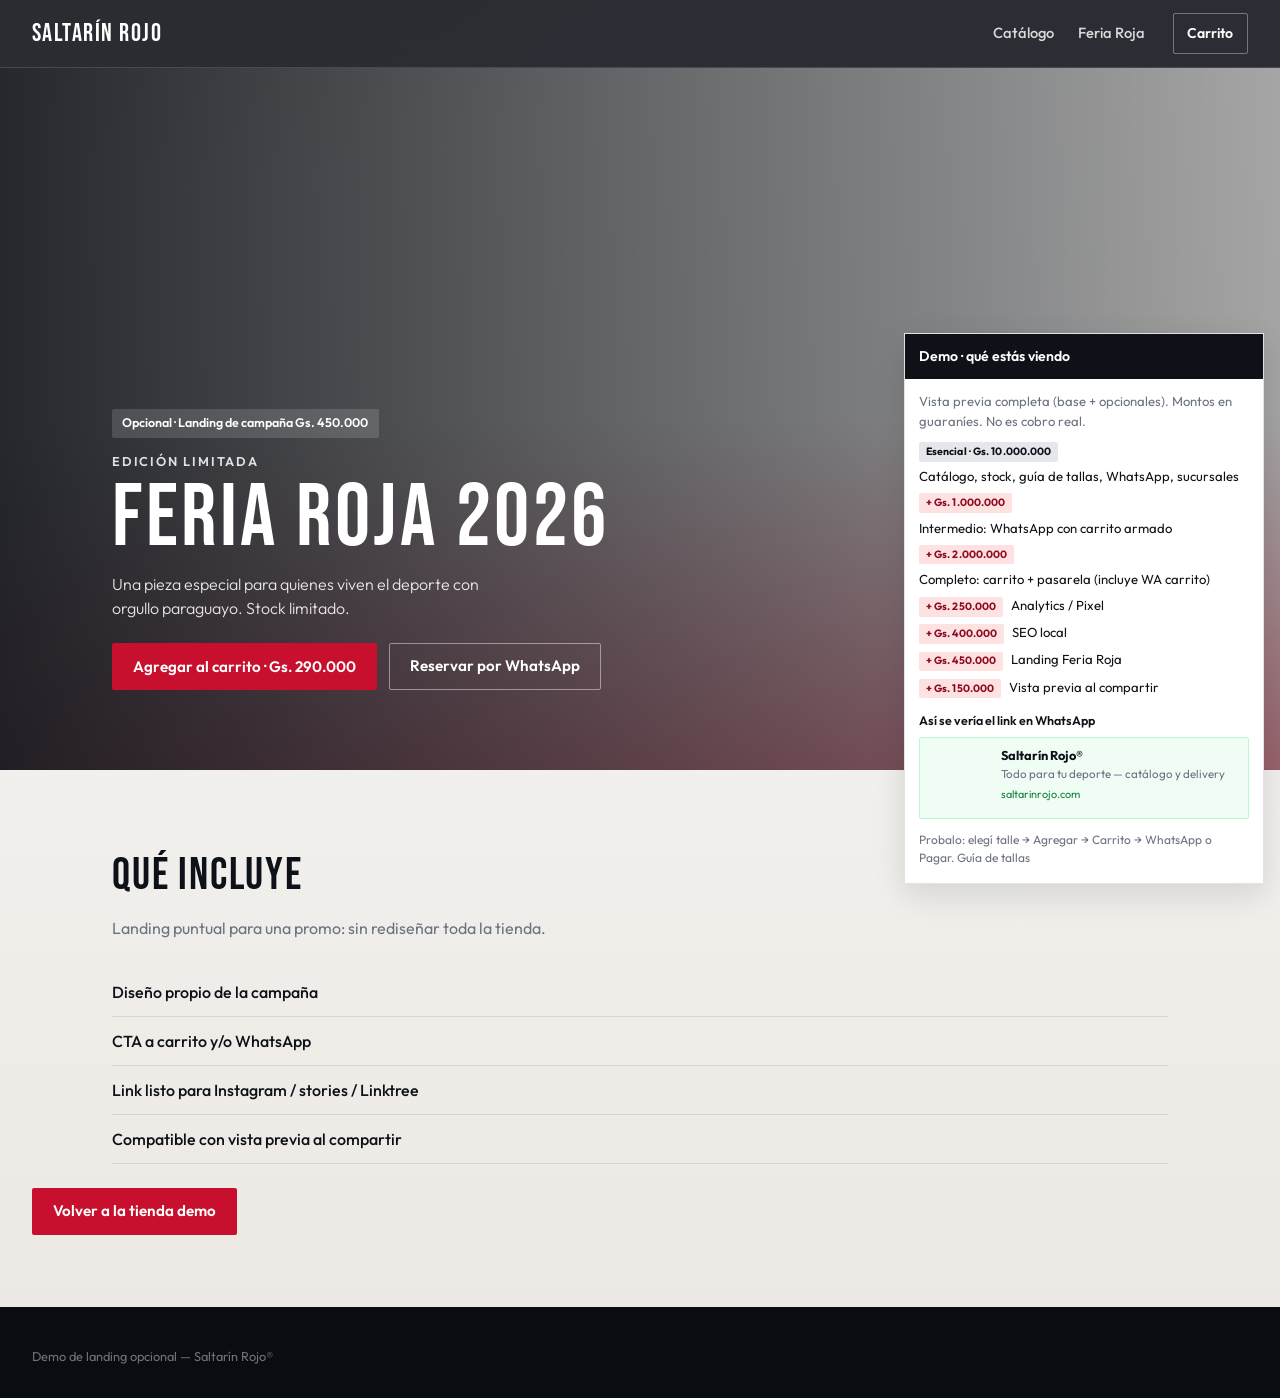
<file: campana.html>
﻿<!DOCTYPE html>
<html lang="es">
<head>
  <meta charset="UTF-8" />
  <meta name="viewport" content="width=device-width, initial-scale=1" />
  <title>Feria Roja 2026 — Saltarín Rojo®</title>
  <meta name="description" content="Edición limitada Feria Roja. Reservá la tuya." />
  <meta property="og:title" content="Feria Roja 2026 — Saltarín Rojo®" />
  <meta property="og:description" content="Edición limitada. Reservá ahora." />
  <link rel="preconnect" href="https://fonts.googleapis.com" />
  <link rel="preconnect" href="https://fonts.gstatic.com" crossorigin />
  <link href="https://fonts.googleapis.com/css2?family=Bebas+Neue&family=Outfit:wght@300;400;500;600;700&display=swap" rel="stylesheet" />
  <link rel="stylesheet" href="styles.css" />
</head>
<body>
  <header class="site-header">
    <a class="logo" href="index.html">Saltarín Rojo</a>
    <nav class="nav">
      <a href="index.html#catalogo">Catálogo</a>
      <a href="campana.html">Feria Roja</a>
    </nav>
    <a class="cart-btn" href="carrito.html">Carrito <span class="cart-badge" data-cart-count hidden>0</span></a>
  </header>

  <section class="campaign-hero">
    <div class="campaign-media"></div>
    <div class="campaign-veil"></div>
    <div class="campaign-content">
      <p class="opt-badge on-dark">Opcional · Landing de campaña Gs. 450.000</p>
      <p class="campaign-kicker">Edición limitada</p>
      <h1>Feria Roja 2026</h1>
      <p class="campaign-lead">Una pieza especial para quienes viven el deporte con orgullo paraguayo. Stock limitado.</p>
      <div class="hero-actions">
        <button type="button" class="btn btn-primary" data-add-cart data-id="feria-roja" data-name="Edición Feria Roja 2026" data-price="290000" data-image="https://images.unsplash.com/photo-1461896836934-ffe607ba6851?auto=format&fit=crop&w=400&q=80">Agregar al carrito · Gs. 290.000</button>
        <a class="btn btn-ghost" href="https://wa.me/595981701333?text=Hola%2C%20quiero%20reservar%20Feria%20Roja%202026" target="_blank" rel="noopener">Reservar por WhatsApp</a>
      </div>
    </div>
  </section>

  <section class="campaign-details reveal">
    <div class="section-head">
      <h2>Qué incluye</h2>
      <p>Landing puntual para una promo: sin rediseñar toda la tienda.</p>
    </div>
    <ul class="campaign-points">
      <li>Diseño propio de la campaña</li>
      <li>CTA a carrito y/o WhatsApp</li>
      <li>Link listo para Instagram / stories / Linktree</li>
      <li>Compatible con vista previa al compartir</li>
    </ul>
    <a class="btn btn-primary" href="index.html">Volver a la tienda demo</a>
  </section>

  <footer class="site-footer">
    <p class="footer-note">Demo de landing opcional — Saltarín Rojo®</p>
  </footer>

  <script src="cart.js"></script>
  <script src="script.js"></script>
  <script src="demo-panel.js?v=3"></script>
</body>
</html>
</file>
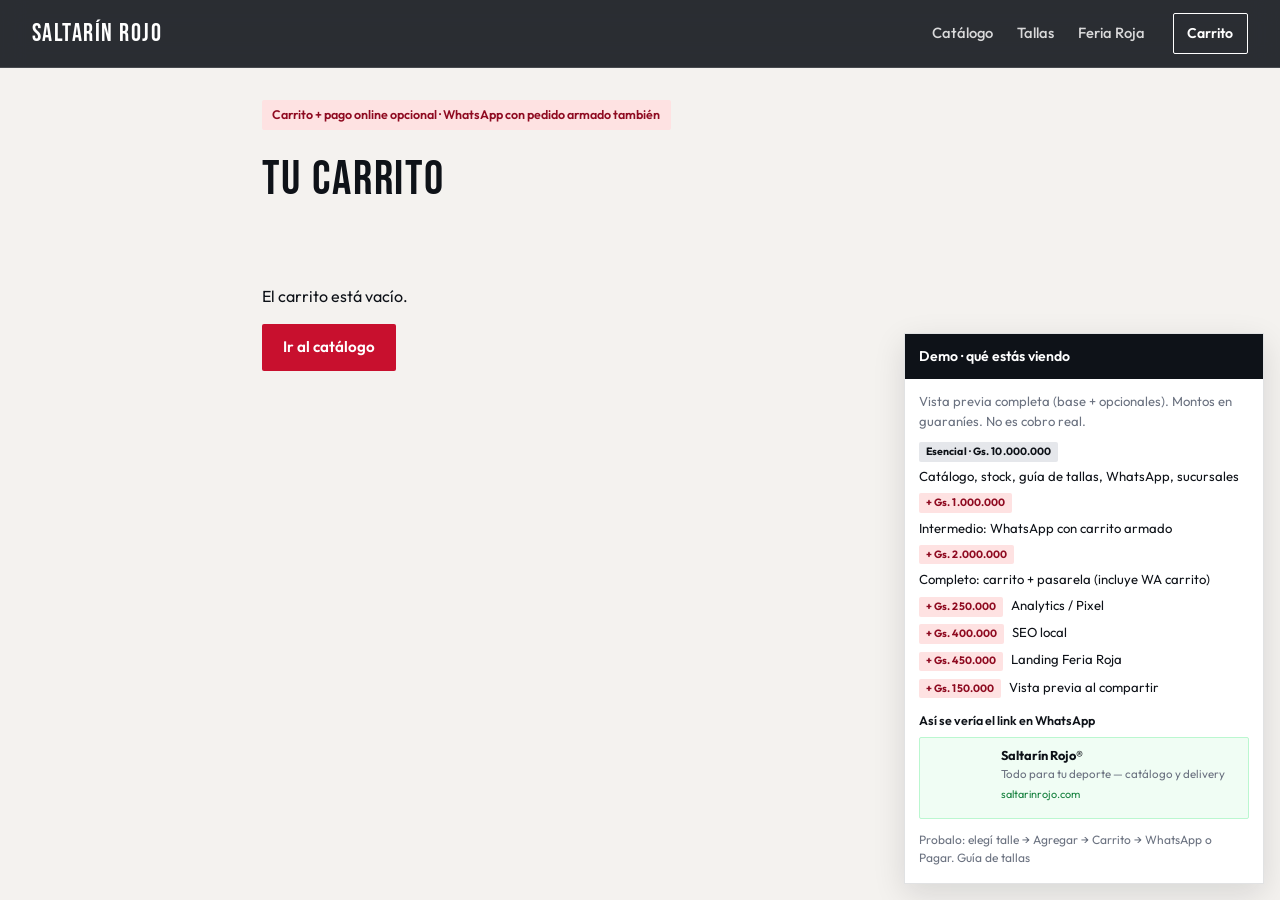
<file: carrito.html>
﻿<!DOCTYPE html>
<html lang="es">
<head>
  <meta charset="UTF-8" />
  <meta name="viewport" content="width=device-width, initial-scale=1" />
  <title>Carrito — Saltarín Rojo® Demo</title>
  <link rel="preconnect" href="https://fonts.googleapis.com" />
  <link rel="preconnect" href="https://fonts.gstatic.com" crossorigin />
  <link href="https://fonts.googleapis.com/css2?family=Bebas+Neue&family=Outfit:wght@300;400;500;600;700&display=swap" rel="stylesheet" />
  <link rel="stylesheet" href="styles.css" />
</head>
<body class="page-inner">
  <header class="site-header">
    <a class="logo" href="index.html">Saltarín Rojo</a>
    <nav class="nav" aria-label="Principal">
      <a href="index.html#catalogo">Catálogo</a>
      <a href="tallas.html">Tallas</a>
      <a href="campana.html">Feria Roja</a>
    </nav>
    <a class="cart-btn is-active" href="carrito.html">Carrito <span class="cart-badge" data-cart-count hidden>0</span></a>
  </header>

  <main class="inner-wrap">
    <p class="opt-badge">Carrito + pago online opcional · WhatsApp con pedido armado también</p>
    <h1 class="page-title">Tu carrito</h1>
    <div id="cart-empty" class="cart-empty" hidden>
      <p>El carrito está vacío.</p>
      <a class="btn btn-primary" href="index.html#catalogo">Ir al catálogo</a>
    </div>
    <div id="cart-filled">
      <div id="cart-lines" class="cart-lines"></div>
      <div class="cart-summary">
        <div class="cart-total-row">
          <span>Total</span>
          <strong id="cart-total">Gs. 0</strong>
        </div>
        <a class="btn btn-wa" data-wa-cart href="#" target="_blank" rel="noopener">Enviar pedido por WhatsApp</a>
        <a class="btn btn-primary" href="checkout.html">Pagar online (demo pasarela)</a>
        <a class="btn btn-ghost-dark" href="index.html#catalogo">Seguir comprando</a>
        <p class="secure-note">WhatsApp abre un mensaje con productos, talles y total listos para confirmar stock.</p>
      </div>
    </div>
  </main>

  <script src="cart.js"></script>
  <script src="demo-panel.js?v=3"></script>
  <script>
    const render = () => {
      const items = SRCart.get();
      const empty = document.getElementById("cart-empty");
      const filled = document.getElementById("cart-filled");
      const lines = document.getElementById("cart-lines");
      if (!items.length) {
        empty.hidden = false;
        filled.hidden = true;
        return;
      }
      empty.hidden = true;
      filled.hidden = false;
      lines.innerHTML = items.map((i) => `
        <article class="cart-line">
          <img src="${i.image}" alt="" />
          <div>
            <h2>${i.name}</h2>
            <p>${SRCart.formatGs(i.price)}${i.size ? ` · Talle ${i.size}` : ""}</p>
            <div class="qty">
              <button type="button" data-qty="${i.id}" data-size="${i.size || ""}" data-delta="-1">−</button>
              <span>${i.qty}</span>
              <button type="button" data-qty="${i.id}" data-size="${i.size || ""}" data-delta="1">+</button>
              <button type="button" class="linkish" data-remove="${i.id}" data-size="${i.size || ""}">Quitar</button>
            </div>
          </div>
          <strong>${SRCart.formatGs(i.price * i.qty)}</strong>
        </article>
      `).join("");
      document.getElementById("cart-total").textContent = SRCart.formatGs(SRCart.total());
      document.querySelectorAll("[data-wa-cart]").forEach((el) => {
        el.href = SRCart.whatsappUrl();
      });
    };

    document.getElementById("cart-lines").addEventListener("click", (e) => {
      const qtyBtn = e.target.closest("[data-qty]");
      if (qtyBtn) {
        const size = qtyBtn.dataset.size || "";
        const item = SRCart.get().find(
          (i) => i.id === qtyBtn.dataset.qty && (i.size || "") === size
        );
        if (!item) return;
        SRCart.setQty(item.id, size, item.qty + Number(qtyBtn.dataset.delta));
        render();
      }
      const rm = e.target.closest("[data-remove]");
      if (rm) {
        SRCart.remove(rm.dataset.remove, rm.dataset.size || "");
        render();
      }
    });

    window.addEventListener("sr-cart-updated", render);
    document.addEventListener("DOMContentLoaded", render);
  </script>
</body>
</html>
</file>
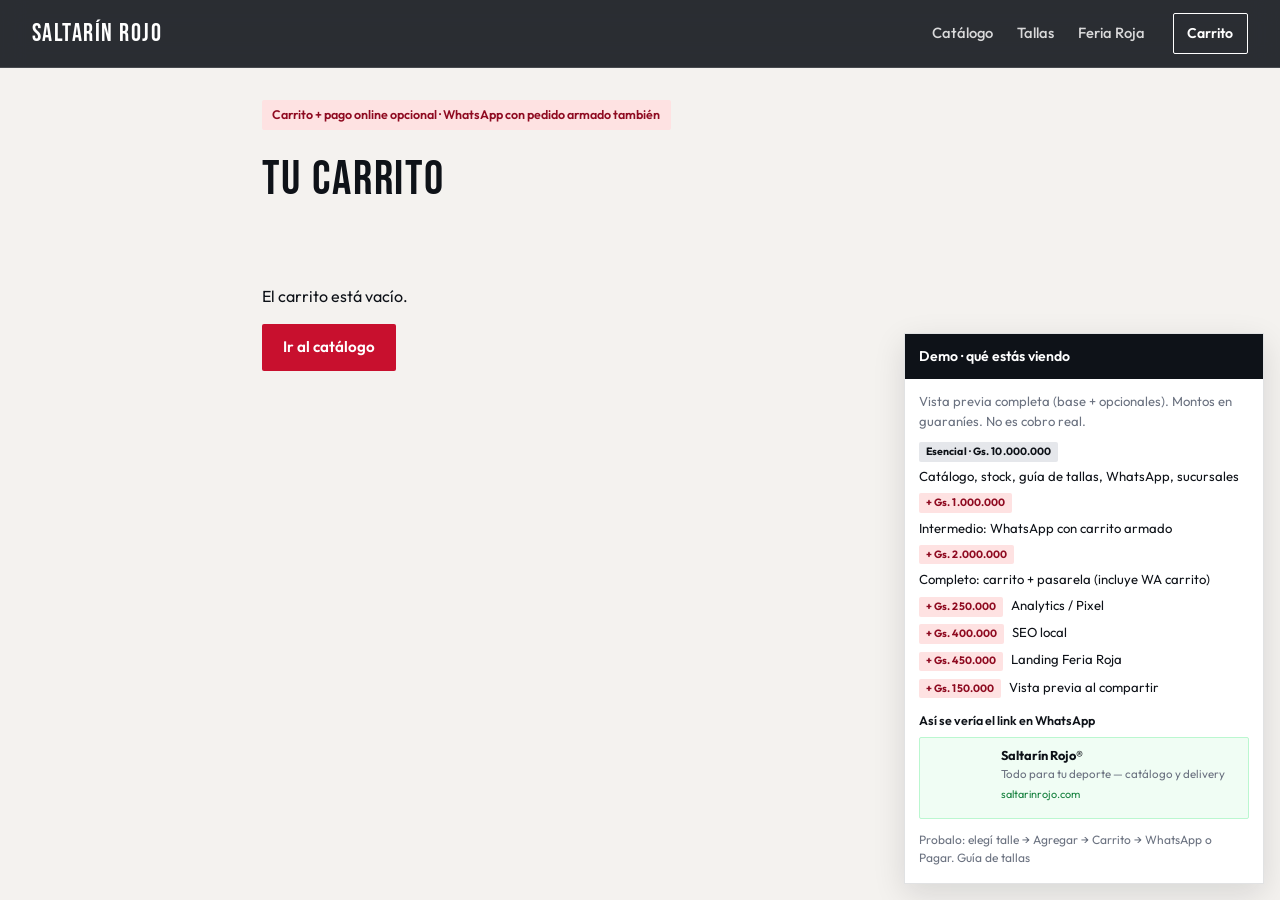
<file: checkout.html>
﻿<!DOCTYPE html>
<html lang="es">
<head>
  <meta charset="UTF-8" />
  <meta name="viewport" content="width=device-width, initial-scale=1" />
  <title>Pagar — Saltarín Rojo® Demo</title>
  <link rel="preconnect" href="https://fonts.googleapis.com" />
  <link rel="preconnect" href="https://fonts.gstatic.com" crossorigin />
  <link href="https://fonts.googleapis.com/css2?family=Bebas+Neue&family=Outfit:wght@300;400;500;600;700&display=swap" rel="stylesheet" />
  <link rel="stylesheet" href="styles.css" />
</head>
<body class="page-inner">
  <header class="site-header">
    <a class="logo" href="index.html">Saltarín Rojo</a>
    <a class="cart-btn" href="carrito.html">Carrito <span class="cart-badge" data-cart-count hidden>0</span></a>
  </header>

  <main class="inner-wrap checkout">
    <p class="opt-badge">Demo de pasarela — no se cobra nada real</p>
    <h1 class="page-title">Checkout</h1>

    <form id="checkout-form" class="checkout-grid">
      <fieldset class="checkout-block">
        <legend>Datos de entrega</legend>
        <label>Nombre completo<input name="name" required placeholder="Tu nombre" /></label>
        <label>Teléfono / WhatsApp<input name="phone" required placeholder="09xx xxx xxx" /></label>
        <label>Entrega
          <select name="delivery" required>
            <option value="retiro">Retiro en sucursal</option>
            <option value="delivery">Delivery Asunción</option>
          </select>
        </label>
        <label>Sucursal / dirección<textarea name="address" rows="2" placeholder="Manzana T / dirección delivery"></textarea></label>
      </fieldset>

      <fieldset class="checkout-block">
        <legend>Medio de pago</legend>
        <label class="pay-option">
          <input type="radio" name="pay" value="bancard" checked />
          <span><strong>Bancard</strong> — tarjeta / QR (simulado)</span>
        </label>
        <label class="pay-option">
          <input type="radio" name="pay" value="pagopar" />
          <span><strong>Pagopar</strong> — tarjeta / billetera (simulado)</span>
        </label>
        <label class="pay-option">
          <input type="radio" name="pay" value="transfer" />
          <span><strong>Transferencia</strong> — coordinar por WhatsApp</span>
        </label>
        <p class="secure-note">Pago seguro vía pasarela oficial. La web no guarda datos de tarjeta.</p>
      </fieldset>

      <aside class="checkout-aside">
        <h2>Resumen</h2>
        <div id="checkout-lines"></div>
        <div class="cart-total-row">
          <span>Total</span>
          <strong id="checkout-total">Gs. 0</strong>
        </div>
        <button class="btn btn-primary" type="submit">Pagar ahora (demo)</button>
        <a class="btn btn-ghost-dark" href="carrito.html">Volver al carrito</a>
      </aside>
    </form>
  </main>

  <script src="cart.js"></script>
  <script src="demo-panel.js?v=3"></script>
  <script>
    const items = SRCart.get();
    if (!items.length) location.href = "carrito.html";

    document.getElementById("checkout-lines").innerHTML = items
      .map((i) => `<p>${i.qty}× ${i.name} <span>${SRCart.formatGs(i.price * i.qty)}</span></p>`)
      .join("");
    document.getElementById("checkout-total").textContent = SRCart.formatGs(SRCart.total());

    document.getElementById("checkout-form").addEventListener("submit", (e) => {
      e.preventDefault();
      const data = Object.fromEntries(new FormData(e.target).entries());
      sessionStorage.setItem(
        "sr_demo_order",
        JSON.stringify({
          ...data,
          total: SRCart.total(),
          items: SRCart.get(),
          orderId: "SR-" + Math.floor(100000 + Math.random() * 900000),
        })
      );
      SRCart.clear();
      location.href = "confirmacion.html";
    });
  </script>
</body>
</html>
</file>
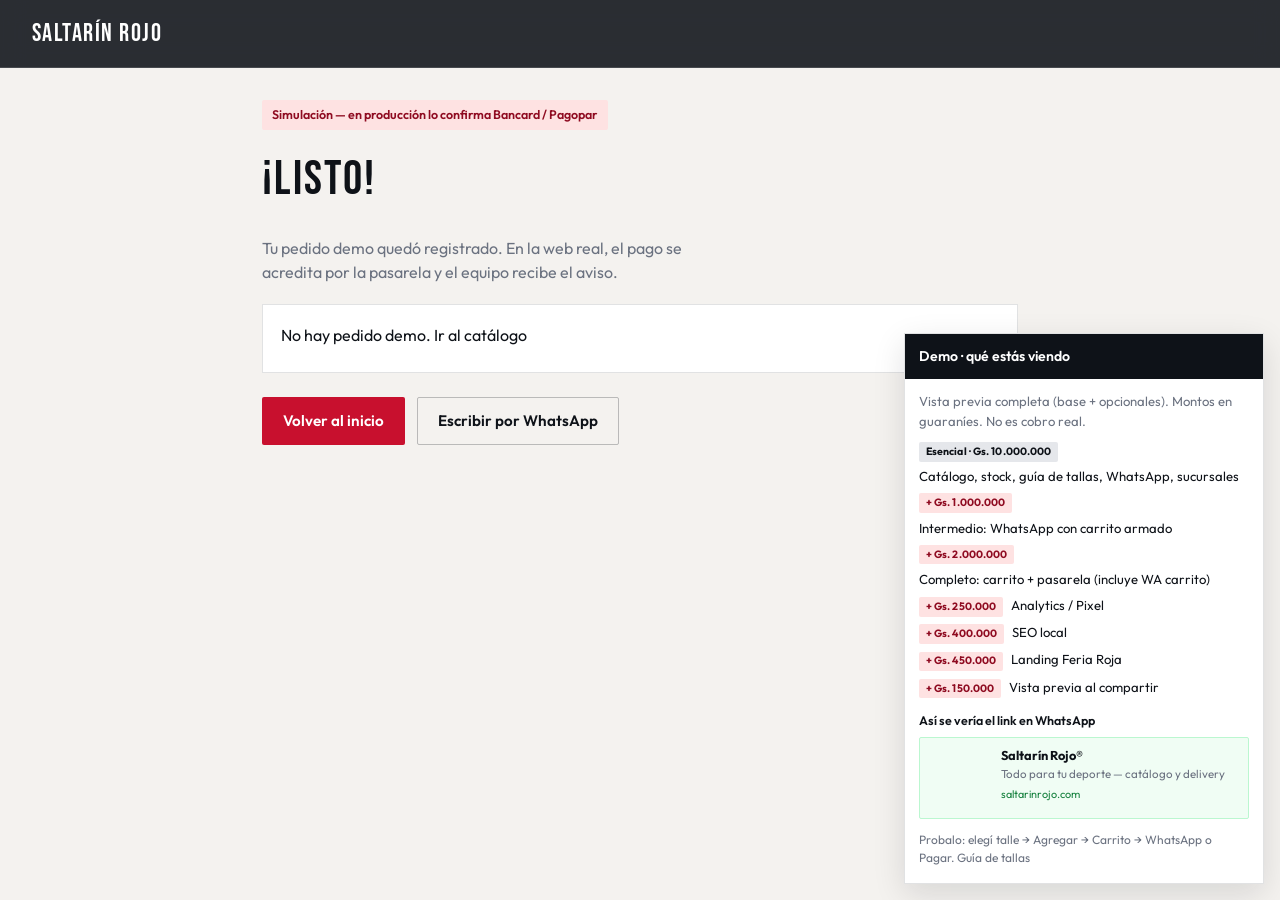
<file: confirmacion.html>
﻿<!DOCTYPE html>
<html lang="es">
<head>
  <meta charset="UTF-8" />
  <meta name="viewport" content="width=device-width, initial-scale=1" />
  <title>Pedido confirmado — Saltarín Rojo® Demo</title>
  <link rel="preconnect" href="https://fonts.googleapis.com" />
  <link rel="preconnect" href="https://fonts.gstatic.com" crossorigin />
  <link href="https://fonts.googleapis.com/css2?family=Bebas+Neue&family=Outfit:wght@300;400;500;600;700&display=swap" rel="stylesheet" />
  <link rel="stylesheet" href="styles.css" />
</head>
<body class="page-inner">
  <header class="site-header">
    <a class="logo" href="index.html">Saltarín Rojo</a>
  </header>

  <main class="inner-wrap confirm">
    <p class="opt-badge">Simulación — en producción lo confirma Bancard / Pagopar</p>
    <h1 class="page-title">¡Listo!</h1>
    <p class="confirm-lead">Tu pedido demo quedó registrado. En la web real, el pago se acredita por la pasarela y el equipo recibe el aviso.</p>
    <div id="order-box" class="order-box"></div>
    <div class="confirm-actions">
      <a class="btn btn-primary" href="index.html">Volver al inicio</a>
      <a class="btn btn-ghost-dark" href="https://wa.me/595981701333" target="_blank" rel="noopener">Escribir por WhatsApp</a>
    </div>
  </main>

  <script src="cart.js"></script>
  <script src="demo-panel.js?v=3"></script>
  <script>
    const raw = sessionStorage.getItem("sr_demo_order");
    const box = document.getElementById("order-box");
    if (!raw) {
      box.innerHTML = "<p>No hay pedido demo. <a href='index.html#catalogo'>Ir al catálogo</a></p>";
    } else {
      const o = JSON.parse(raw);
      const payLabel = { bancard: "Bancard", pagopar: "Pagopar", transfer: "Transferencia" }[o.pay] || o.pay;
      box.innerHTML = `
        <p><strong>N.º pedido:</strong> ${o.orderId}</p>
        <p><strong>Cliente:</strong> ${o.name}</p>
        <p><strong>Teléfono:</strong> ${o.phone}</p>
        <p><strong>Entrega:</strong> ${o.delivery === "delivery" ? "Delivery" : "Retiro"} — ${o.address || "—"}</p>
        <p><strong>Pago:</strong> ${payLabel}</p>
        <p><strong>Total:</strong> ${SRCart.formatGs(o.total)}</p>
      `;
    }
  </script>
</body>
</html>
</file>
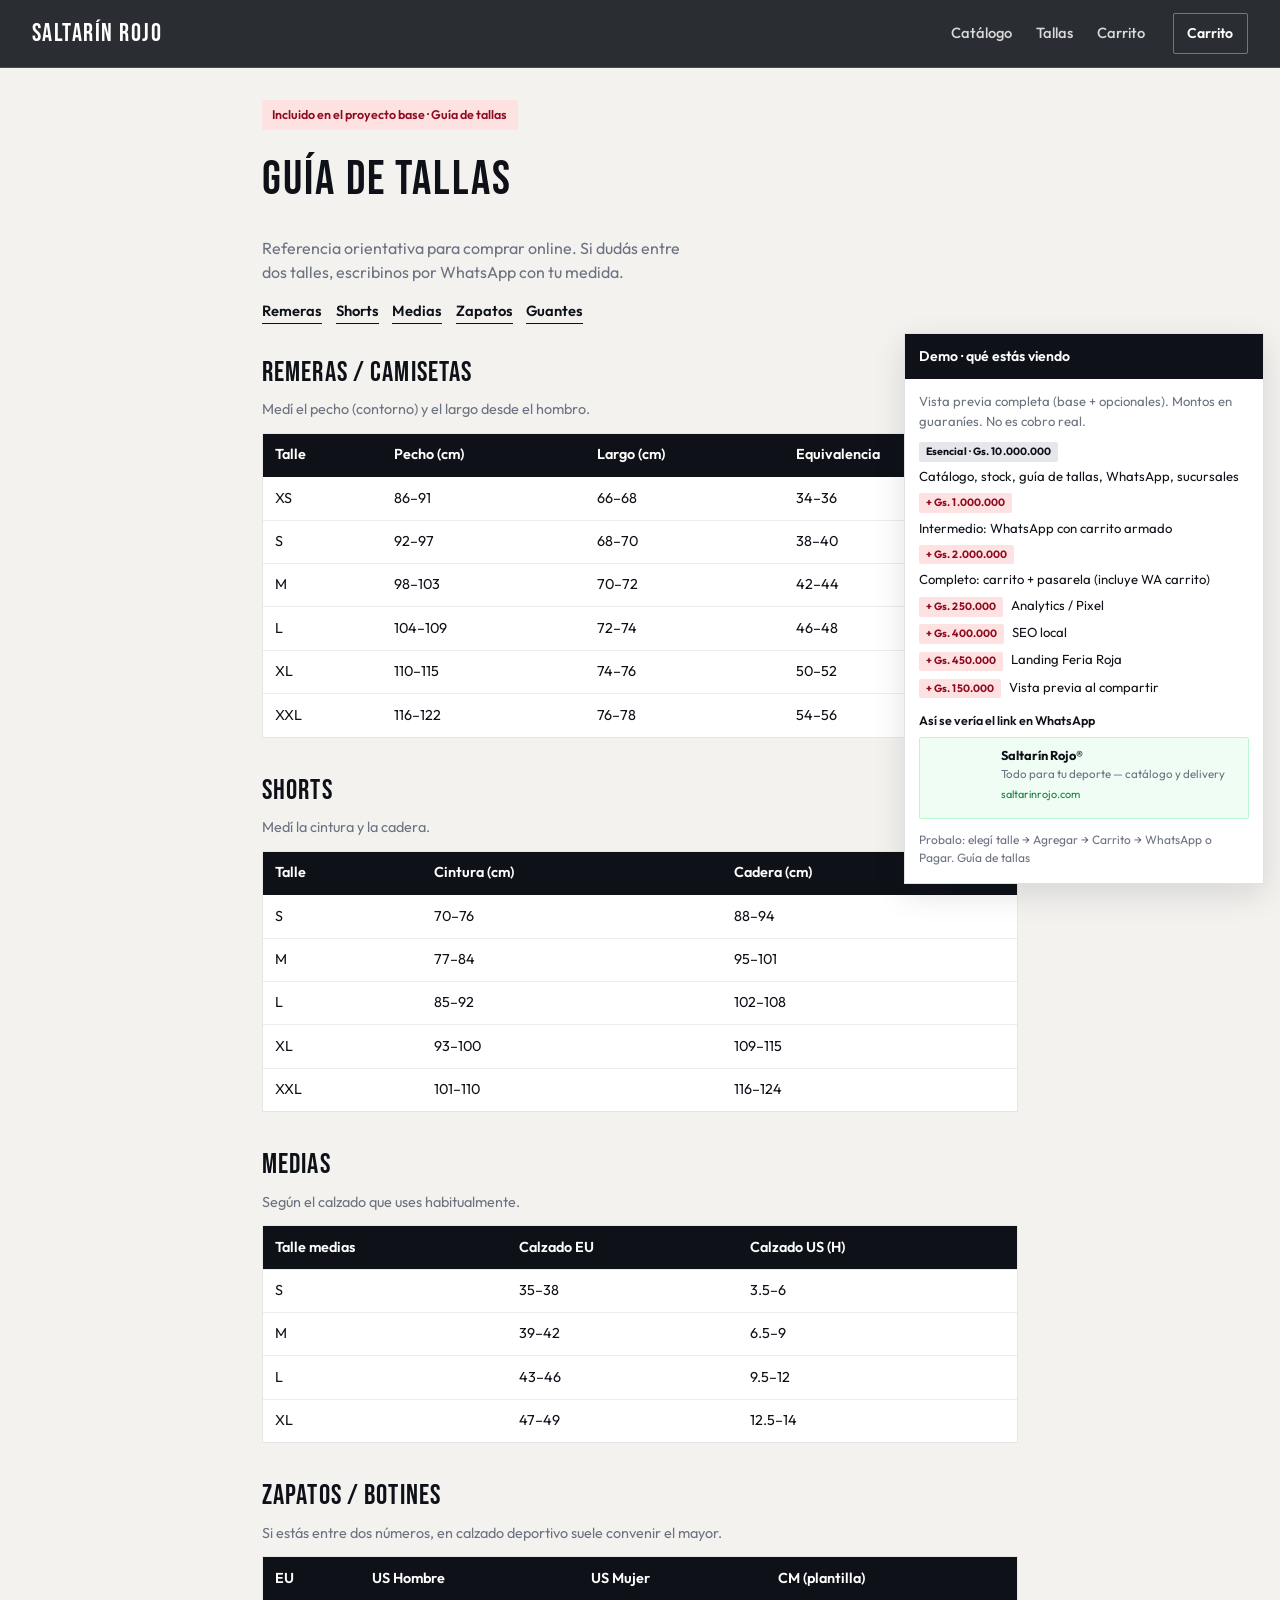
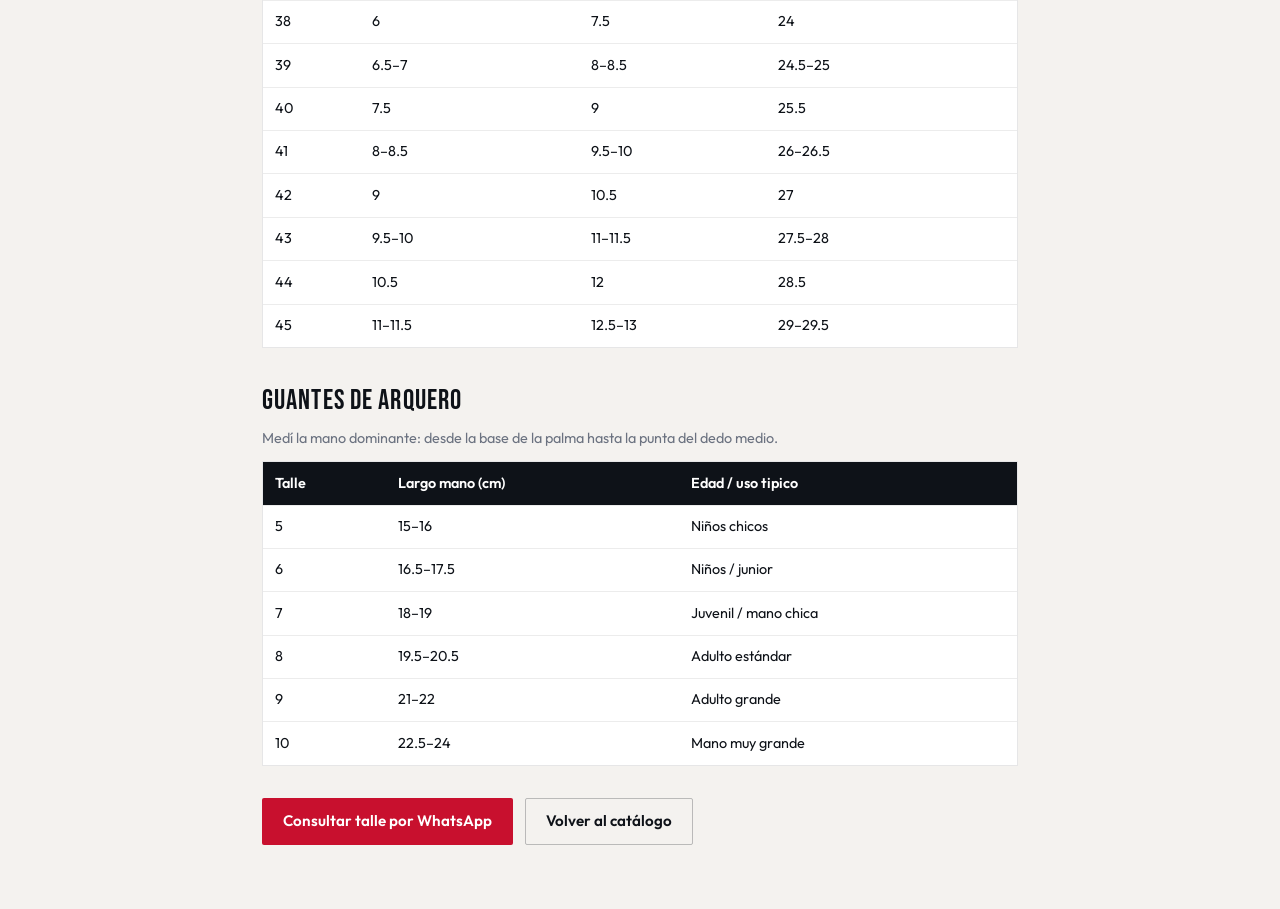
<file: tallas.html>
﻿<!DOCTYPE html>
<html lang="es">
<head>
  <meta charset="UTF-8" />
  <meta name="viewport" content="width=device-width, initial-scale=1" />
  <title>Guía de tallas — Saltarín Rojo®</title>
  <link rel="preconnect" href="https://fonts.googleapis.com" />
  <link rel="preconnect" href="https://fonts.gstatic.com" crossorigin />
  <link href="https://fonts.googleapis.com/css2?family=Bebas+Neue&family=Outfit:wght@300;400;500;600;700&display=swap" rel="stylesheet" />
  <link rel="stylesheet" href="styles.css" />
</head>
<body class="page-inner">
  <header class="site-header">
    <a class="logo" href="index.html">Saltarín Rojo</a>
    <nav class="nav">
      <a href="index.html#catalogo">Catálogo</a>
      <a href="tallas.html">Tallas</a>
      <a href="carrito.html">Carrito</a>
    </nav>
    <a class="cart-btn" href="carrito.html">Carrito <span class="cart-badge" data-cart-count hidden>0</span></a>
  </header>

  <main class="inner-wrap size-guide">
    <p class="opt-badge">Incluido en el proyecto base · Guía de tallas</p>
    <h1 class="page-title">Guía de tallas</h1>
    <p class="confirm-lead">Referencia orientativa para comprar online. Si dudás entre dos talles, escribinos por WhatsApp con tu medida.</p>

    <nav class="size-tabs" aria-label="Tipo de prenda">
      <a href="#remeras">Remeras</a>
      <a href="#shorts">Shorts</a>
      <a href="#medias">Medias</a>
      <a href="#zapatos">Zapatos</a>
      <a href="#guantes">Guantes</a>
    </nav>

    <section id="remeras" class="size-block">
      <h2>Remeras / camisetas</h2>
      <p class="size-hint">Medí el pecho (contorno) y el largo desde el hombro.</p>
      <div class="table-wrap">
        <table>
          <thead>
            <tr><th>Talle</th><th>Pecho (cm)</th><th>Largo (cm)</th><th>Equivalencia</th></tr>
          </thead>
          <tbody>
            <tr><td>XS</td><td>86–91</td><td>66–68</td><td>34–36</td></tr>
            <tr><td>S</td><td>92–97</td><td>68–70</td><td>38–40</td></tr>
            <tr><td>M</td><td>98–103</td><td>70–72</td><td>42–44</td></tr>
            <tr><td>L</td><td>104–109</td><td>72–74</td><td>46–48</td></tr>
            <tr><td>XL</td><td>110–115</td><td>74–76</td><td>50–52</td></tr>
            <tr><td>XXL</td><td>116–122</td><td>76–78</td><td>54–56</td></tr>
          </tbody>
        </table>
      </div>
    </section>

    <section id="shorts" class="size-block">
      <h2>Shorts</h2>
      <p class="size-hint">Medí la cintura y la cadera.</p>
      <div class="table-wrap">
        <table>
          <thead>
            <tr><th>Talle</th><th>Cintura (cm)</th><th>Cadera (cm)</th></tr>
          </thead>
          <tbody>
            <tr><td>S</td><td>70–76</td><td>88–94</td></tr>
            <tr><td>M</td><td>77–84</td><td>95–101</td></tr>
            <tr><td>L</td><td>85–92</td><td>102–108</td></tr>
            <tr><td>XL</td><td>93–100</td><td>109–115</td></tr>
            <tr><td>XXL</td><td>101–110</td><td>116–124</td></tr>
          </tbody>
        </table>
      </div>
    </section>

    <section id="medias" class="size-block">
      <h2>Medias</h2>
      <p class="size-hint">Según el calzado que uses habitualmente.</p>
      <div class="table-wrap">
        <table>
          <thead>
            <tr><th>Talle medias</th><th>Calzado EU</th><th>Calzado US (H)</th></tr>
          </thead>
          <tbody>
            <tr><td>S</td><td>35–38</td><td>3.5–6</td></tr>
            <tr><td>M</td><td>39–42</td><td>6.5–9</td></tr>
            <tr><td>L</td><td>43–46</td><td>9.5–12</td></tr>
            <tr><td>XL</td><td>47–49</td><td>12.5–14</td></tr>
          </tbody>
        </table>
      </div>
    </section>

    <section id="zapatos" class="size-block">
      <h2>Zapatos / botines</h2>
      <p class="size-hint">Si estás entre dos números, en calzado deportivo suele convenir el mayor.</p>
      <div class="table-wrap">
        <table>
          <thead>
            <tr><th>EU</th><th>US Hombre</th><th>US Mujer</th><th>CM (plantilla)</th></tr>
          </thead>
          <tbody>
            <tr><td>38</td><td>6</td><td>7.5</td><td>24</td></tr>
            <tr><td>39</td><td>6.5–7</td><td>8–8.5</td><td>24.5–25</td></tr>
            <tr><td>40</td><td>7.5</td><td>9</td><td>25.5</td></tr>
            <tr><td>41</td><td>8–8.5</td><td>9.5–10</td><td>26–26.5</td></tr>
            <tr><td>42</td><td>9</td><td>10.5</td><td>27</td></tr>
            <tr><td>43</td><td>9.5–10</td><td>11–11.5</td><td>27.5–28</td></tr>
            <tr><td>44</td><td>10.5</td><td>12</td><td>28.5</td></tr>
            <tr><td>45</td><td>11–11.5</td><td>12.5–13</td><td>29–29.5</td></tr>
          </tbody>
        </table>
      </div>
    </section>

    <section id="guantes" class="size-block">
      <h2>Guantes de arquero</h2>
      <p class="size-hint">Medí la mano dominante: desde la base de la palma hasta la punta del dedo medio.</p>
      <div class="table-wrap">
        <table>
          <thead>
            <tr><th>Talle</th><th>Largo mano (cm)</th><th>Edad / uso tipico</th></tr>
          </thead>
          <tbody>
            <tr><td>5</td><td>15–16</td><td>Niños chicos</td></tr>
            <tr><td>6</td><td>16.5–17.5</td><td>Niños / junior</td></tr>
            <tr><td>7</td><td>18–19</td><td>Juvenil / mano chica</td></tr>
            <tr><td>8</td><td>19.5–20.5</td><td>Adulto estándar</td></tr>
            <tr><td>9</td><td>21–22</td><td>Adulto grande</td></tr>
            <tr><td>10</td><td>22.5–24</td><td>Mano muy grande</td></tr>
          </tbody>
        </table>
      </div>
    </section>

    <div class="confirm-actions">
      <a class="btn btn-primary" href="https://wa.me/595981701333?text=Hola%2C%20necesito%20ayuda%20con%20el%20talle" target="_blank" rel="noopener">Consultar talle por WhatsApp</a>
      <a class="btn btn-ghost-dark" href="index.html#catalogo">Volver al catálogo</a>
    </div>
  </main>

  <script src="cart.js"></script>
  <script src="demo-panel.js?v=3"></script>
</body>
</html>
</file>
<file: styles.css>
:root {
  --red: #c8102e;
  --red-deep: #8f0b21;
  --ink: #0e1218;
  --ink-soft: #1c2430;
  --paper: #f4f2ef;
  --muted: #6b7280;
  --line: rgba(255, 255, 255, 0.14);
  --font-display: "Bebas Neue", Impact, sans-serif;
  --font-body: "Outfit", sans-serif;
  --space: clamp(1rem, 3vw, 2rem);
  --max: 1120px;
  --header-h: 4.25rem;
  --ease: cubic-bezier(0.22, 1, 0.36, 1);
}

*,
*::before,
*::after {
  box-sizing: border-box;
}

html {
  scroll-behavior: smooth;
}

body {
  margin: 0;
  font-family: var(--font-body);
  color: var(--ink);
  background:
    radial-gradient(1200px 600px at 10% -10%, rgba(200, 16, 46, 0.08), transparent 55%),
    linear-gradient(180deg, #f7f5f2 0%, var(--paper) 40%, #ebe8e3 100%);
  line-height: 1.5;
}

img {
  max-width: 100%;
  display: block;
}

a {
  color: inherit;
  text-decoration: none;
}

/* Header */
.site-header {
  position: sticky;
  top: 0;
  z-index: 50;
  height: var(--header-h);
  display: flex;
  align-items: center;
  gap: 1.25rem;
  padding: 0 var(--space);
  background: rgba(14, 18, 24, 0.88);
  backdrop-filter: blur(12px);
  color: #fff;
  border-bottom: 1px solid var(--line);
}

.logo {
  font-family: var(--font-display);
  font-size: 1.55rem;
  letter-spacing: 0.06em;
  white-space: nowrap;
}

.nav {
  display: none;
  gap: 1.5rem;
  margin-left: auto;
  font-size: 0.92rem;
  font-weight: 500;
}

.nav a {
  opacity: 0.82;
  transition: opacity 0.2s ease;
}

.nav a:hover {
  opacity: 1;
}

.nav-cta {
  display: none;
  margin-left: 0.5rem;
  padding: 0.55rem 1rem;
  background: var(--red);
  color: #fff;
  font-weight: 600;
  font-size: 0.88rem;
  border-radius: 2px;
  transition: background 0.2s ease;
}

.nav-cta:hover {
  background: var(--red-deep);
}

.cart-btn {
  position: relative;
  margin-left: 0.35rem;
  padding: 0.55rem 0.85rem;
  border: 1px solid rgba(255, 255, 255, 0.35);
  border-radius: 2px;
  font-size: 0.88rem;
  font-weight: 600;
  color: #fff;
}

.cart-btn.is-active,
.cart-btn:hover {
  border-color: #fff;
}

.cart-badge {
  position: absolute;
  top: -0.4rem;
  right: -0.4rem;
  min-width: 1.15rem;
  height: 1.15rem;
  padding: 0 0.25rem;
  border-radius: 2px;
  background: var(--red);
  color: #fff;
  font-size: 0.7rem;
  font-weight: 700;
  display: grid;
  place-items: center;
}

.cart-badge[hidden] {
  display: none !important;
}

.menu-btn {
  margin-left: auto;
  width: 2.5rem;
  height: 2.5rem;
  border: 0;
  background: transparent;
  display: grid;
  place-content: center;
  gap: 6px;
  cursor: pointer;
}

.menu-btn span {
  display: block;
  width: 22px;
  height: 2px;
  background: #fff;
}

.mobile-nav {
  position: sticky;
  top: var(--header-h);
  z-index: 40;
  display: grid;
  gap: 0.25rem;
  padding: 0.75rem var(--space) 1rem;
  background: var(--ink);
  color: #fff;
}

.mobile-nav a {
  padding: 0.75rem 0;
  border-bottom: 1px solid var(--line);
  font-weight: 500;
}

.mobile-nav[hidden] {
  display: none !important;
}

@media (min-width: 860px) {
  .nav,
  .nav-cta {
    display: inline-flex;
    align-items: center;
  }

  .menu-btn {
    display: none;
  }

  .cart-btn {
    margin-left: 0.5rem;
  }
}

/* Hero */
.hero {
  position: relative;
  min-height: calc(100svh - var(--header-h));
  display: grid;
  align-items: end;
  overflow: hidden;
  color: #fff;
}

.hero-media {
  position: absolute;
  inset: 0;
  background:
    url("https://images.unsplash.com/photo-1574629810360-7efbbe195018?auto=format&fit=crop&w=1800&q=80")
      center / cover no-repeat;
  transform: scale(1.06);
  animation: hero-zoom 8s var(--ease) forwards;
}

.hero-veil {
  position: absolute;
  inset: 0;
  background:
    linear-gradient(90deg, rgba(14, 18, 24, 0.92) 0%, rgba(14, 18, 24, 0.55) 48%, rgba(14, 18, 24, 0.28) 100%),
    linear-gradient(0deg, rgba(14, 18, 24, 0.85) 0%, transparent 45%),
    linear-gradient(180deg, rgba(200, 16, 46, 0.22), transparent 40%);
}

.hero-content {
  position: relative;
  z-index: 1;
  width: min(100%, var(--max));
  margin: 0 auto;
  padding: clamp(3rem, 10vh, 6rem) var(--space) clamp(2.5rem, 8vh, 4.5rem);
  opacity: 0;
  transform: translateY(28px);
  animation: hero-rise 1s var(--ease) 0.15s forwards;
}

.hero-brand {
  margin: 0 0 0.65rem;
  font-family: var(--font-display);
  font-size: clamp(2.8rem, 9vw, 5.4rem);
  letter-spacing: 0.05em;
  line-height: 0.92;
  color: #fff;
}

.hero h1 {
  margin: 0 0 0.85rem;
  max-width: 14ch;
  font-family: var(--font-display);
  font-size: clamp(2rem, 5.5vw, 3.4rem);
  letter-spacing: 0.03em;
  line-height: 1.05;
  font-weight: 400;
}

.hero-lead {
  margin: 0 0 1.6rem;
  max-width: 36ch;
  font-size: 1.05rem;
  font-weight: 300;
  color: rgba(255, 255, 255, 0.86);
}

.hero-actions {
  display: flex;
  flex-wrap: wrap;
  gap: 0.75rem;
}

.btn {
  display: inline-flex;
  align-items: center;
  justify-content: center;
  min-height: 2.85rem;
  padding: 0.7rem 1.25rem;
  font-family: var(--font-body);
  font-size: 0.95rem;
  font-weight: 600;
  border-radius: 2px;
  border: 1px solid transparent;
  transition: background 0.2s ease, color 0.2s ease, border-color 0.2s ease, transform 0.2s ease;
}

.btn:hover {
  transform: translateY(-1px);
}

.btn-primary {
  background: var(--red);
  color: #fff;
}

.btn-primary:hover {
  background: var(--red-deep);
}

.btn-ghost {
  background: transparent;
  color: #fff;
  border-color: rgba(255, 255, 255, 0.45);
}

.btn-ghost:hover {
  border-color: #fff;
  background: rgba(255, 255, 255, 0.06);
}

@keyframes hero-rise {
  to {
    opacity: 1;
    transform: translateY(0);
  }
}

@keyframes hero-zoom {
  to {
    transform: scale(1);
  }
}

/* Sections */
.section-head {
  width: min(100%, var(--max));
  margin: 0 auto 1.75rem;
  padding: 0 var(--space);
}

.section-head h2 {
  margin: 0 0 0.4rem;
  font-family: var(--font-display);
  font-size: clamp(2rem, 4vw, 2.8rem);
  letter-spacing: 0.04em;
  font-weight: 400;
}

.section-head p {
  margin: 0;
  max-width: 42ch;
  color: var(--muted);
}

.section-head.light h2,
.section-head.light p {
  color: #fff;
}

.section-head.light p {
  color: rgba(255, 255, 255, 0.72);
}

.categories {
  padding: clamp(3.5rem, 8vw, 5.5rem) 0;
}

.category-grid {
  width: min(100%, var(--max));
  margin: 0 auto;
  padding: 0 var(--space);
  display: grid;
  gap: 0.85rem;
}

@media (min-width: 800px) {
  .category-grid {
    grid-template-columns: repeat(3, 1fr);
    gap: 1rem;
  }
}

.category {
  position: relative;
  min-height: 240px;
  display: flex;
  flex-direction: column;
  justify-content: flex-end;
  padding: 1.35rem;
  color: #fff;
  overflow: hidden;
  isolation: isolate;
}

.category::before {
  content: "";
  position: absolute;
  inset: 0;
  background: var(--img) center / cover no-repeat;
  transition: transform 0.6s var(--ease);
  z-index: -2;
}

.category::after {
  content: "";
  position: absolute;
  inset: 0;
  background: linear-gradient(0deg, rgba(14, 18, 24, 0.88) 0%, rgba(14, 18, 24, 0.2) 70%);
  z-index: -1;
}

.category:hover::before {
  transform: scale(1.05);
}

.category-name {
  font-family: var(--font-display);
  font-size: 2rem;
  letter-spacing: 0.04em;
}

.category-hint {
  font-size: 0.92rem;
  color: rgba(255, 255, 255, 0.75);
}

/* Catalog */
.catalog {
  padding: 0 0 clamp(3.5rem, 8vw, 5.5rem);
}

.product-grid {
  width: min(100%, var(--max));
  margin: 0 auto;
  padding: 0 var(--space);
  display: grid;
  gap: 1.75rem 1.15rem;
  grid-template-columns: repeat(2, 1fr);
}

@media (min-width: 900px) {
  .product-grid {
    grid-template-columns: repeat(3, 1fr);
    gap: 2rem 1.35rem;
  }
}

.product h3 {
  margin: 0.85rem 0 0.2rem;
  font-size: 1rem;
  font-weight: 600;
}

.price {
  margin: 0 0 0.55rem;
  color: var(--red);
  font-weight: 700;
  font-size: 0.98rem;
}

.product-media {
  display: block;
  overflow: hidden;
  background: #ddd;
  aspect-ratio: 4 / 5;
}

.product-media img {
  width: 100%;
  height: 100%;
  object-fit: cover;
  transition: transform 0.55s var(--ease);
}

.product:hover .product-media img {
  transform: scale(1.04);
}

.product-link {
  font-size: 0.88rem;
  font-weight: 600;
  color: var(--ink);
  border-bottom: 1px solid currentColor;
  padding-bottom: 1px;
}

.product-link:hover {
  color: var(--red);
}

/* Stores */
.stores {
  padding: clamp(3.5rem, 8vw, 5.5rem) 0;
  background:
    linear-gradient(135deg, var(--ink) 0%, var(--ink-soft) 55%, #2a1218 100%);
  color: #fff;
}

.store-list {
  width: min(100%, var(--max));
  margin: 0 auto 1.75rem;
  padding: 0 var(--space);
  display: grid;
  gap: 1.5rem;
}

@media (min-width: 800px) {
  .store-list {
    grid-template-columns: repeat(3, 1fr);
    gap: 2rem;
  }
}

.store h3 {
  margin: 0 0 0.35rem;
  font-family: var(--font-display);
  font-size: 1.65rem;
  letter-spacing: 0.04em;
  font-weight: 400;
}

.store p {
  margin: 0 0 0.55rem;
  color: rgba(255, 255, 255, 0.72);
  font-size: 0.95rem;
}

.store a {
  color: #fff;
  font-weight: 600;
  font-size: 0.95rem;
  border-bottom: 1px solid rgba(255, 255, 255, 0.35);
}

.stores-cta {
  margin-left: var(--space);
}

/* Footer */
.site-footer {
  padding: 2.5rem var(--space) 2rem;
  background: #090c10;
  color: rgba(255, 255, 255, 0.78);
}

.footer-brand strong {
  display: block;
  margin-bottom: 0.35rem;
  font-family: var(--font-display);
  font-size: 1.5rem;
  letter-spacing: 0.05em;
  color: #fff;
  font-weight: 400;
}

.footer-brand p {
  margin: 0 0 1.25rem;
  font-size: 0.92rem;
}

.footer-links {
  display: flex;
  flex-wrap: wrap;
  gap: 0.85rem 1.25rem;
  margin-bottom: 1.5rem;
  font-weight: 500;
}

.footer-links a:hover {
  color: #fff;
}

.footer-note {
  margin: 0;
  font-size: 0.8rem;
  color: rgba(255, 255, 255, 0.42);
}

.product-media {
  position: relative;
}

.stock-badge {
  position: absolute;
  top: 0.65rem;
  left: 0.65rem;
  z-index: 1;
  padding: 0.28rem 0.5rem;
  font-size: 0.72rem;
  font-weight: 700;
  letter-spacing: 0.02em;
  border-radius: 2px;
  color: #fff;
}

.stock-badge.in {
  background: #15803d;
}

.stock-badge.low {
  background: #c2410c;
}

.stock-badge.out {
  background: #6b7280;
}

.stock-badge.ask {
  background: #1d4ed8;
}

.size-label {
  display: grid;
  gap: 0.3rem;
  margin: 0 0 0.65rem;
  font-size: 0.82rem;
  font-weight: 600;
  color: var(--muted);
}

.size-label select {
  font: inherit;
  font-weight: 500;
  color: var(--ink);
  padding: 0.45rem 0.55rem;
  border: 1px solid rgba(14, 18, 24, 0.18);
  border-radius: 2px;
  background: #fff;
}

.size-label select.needs-size {
  border-color: var(--red);
  outline: 1px solid var(--red);
}

.product-actions {
  display: flex;
  flex-wrap: wrap;
  align-items: center;
  gap: 0.75rem;
}

.btn:disabled {
  opacity: 0.55;
  cursor: not-allowed;
  transform: none;
}

.btn-wa {
  background: #128c7e;
  color: #fff;
  border-color: #128c7e;
}

.btn-wa:hover {
  background: #0e6f64;
}

.btn-wa.is-disabled {
  opacity: 0.5;
  pointer-events: none;
}

/* Size guide */
.size-tabs {
  display: flex;
  flex-wrap: wrap;
  gap: 0.5rem 0.85rem;
  margin: 0 0 1.75rem;
  font-weight: 600;
  font-size: 0.92rem;
}

.size-tabs a {
  border-bottom: 1px solid currentColor;
  padding-bottom: 1px;
}

.size-block {
  margin-bottom: 2rem;
}

.size-block h2 {
  margin: 0 0 0.35rem;
  font-family: var(--font-display);
  font-size: 1.75rem;
  letter-spacing: 0.04em;
  font-weight: 400;
}

.size-hint {
  margin: 0 0 0.75rem;
  color: var(--muted);
  font-size: 0.9rem;
}

.table-wrap {
  overflow-x: auto;
  border: 1px solid rgba(14, 18, 24, 0.1);
  background: #fff;
}

.size-guide table {
  width: 100%;
  border-collapse: collapse;
  font-size: 0.9rem;
}

.size-guide th,
.size-guide td {
  padding: 0.65rem 0.75rem;
  text-align: left;
  border-bottom: 1px solid rgba(14, 18, 24, 0.08);
}

.size-guide th {
  background: var(--ink);
  color: #fff;
  font-weight: 600;
}

.size-guide tr:last-child td {
  border-bottom: 0;
}

.section-head a {
  color: var(--red);
  font-weight: 600;
  border-bottom: 1px solid currentColor;
}

.btn-sm {
  min-height: 2.25rem;
  padding: 0.45rem 0.9rem;
  font-size: 0.88rem;
}

.btn.just-added {
  background: var(--ink);
}

.btn-ghost-dark {
  background: transparent;
  color: var(--ink);
  border: 1px solid rgba(14, 18, 24, 0.25);
}

.btn-ghost-dark:hover {
  border-color: var(--ink);
}

.promo-strip {
  display: flex;
  flex-wrap: wrap;
  justify-content: space-between;
  gap: 0.5rem 1rem;
  padding: 0.85rem var(--space);
  background: var(--red);
  color: #fff;
  font-weight: 600;
  font-size: 0.95rem;
}

.promo-strip-cta {
  font-weight: 500;
  opacity: 0.9;
}

.store-meta {
  margin: 0.45rem 0 0;
  font-size: 0.85rem;
  color: rgba(255, 255, 255, 0.55);
}

/* Inner pages */
.page-inner {
  min-height: 100vh;
  background: var(--paper);
}

.inner-wrap {
  width: min(100%, 820px);
  margin: 0 auto;
  padding: 2rem var(--space) 4rem;
}

.page-title {
  margin: 0 0 1.25rem;
  font-family: var(--font-display);
  font-size: clamp(2.2rem, 5vw, 3rem);
  letter-spacing: 0.04em;
  font-weight: 400;
}

.opt-badge {
  display: inline-block;
  margin: 0 0 0.85rem;
  padding: 0.35rem 0.65rem;
  background: #fee2e2;
  color: var(--red-deep);
  font-size: 0.78rem;
  font-weight: 600;
  border-radius: 2px;
}

.opt-badge.on-dark {
  background: rgba(255, 255, 255, 0.14);
  color: #fff;
}

.cart-empty {
  padding: 2rem 0;
}

.cart-lines {
  display: grid;
  gap: 1rem;
  margin-bottom: 1.5rem;
}

.cart-line {
  display: grid;
  grid-template-columns: 72px 1fr auto;
  gap: 0.85rem;
  align-items: start;
  padding-bottom: 1rem;
  border-bottom: 1px solid rgba(14, 18, 24, 0.1);
}

.cart-line img {
  width: 72px;
  height: 90px;
  object-fit: cover;
}

.cart-line h2 {
  margin: 0 0 0.2rem;
  font-size: 1rem;
}

.cart-line p {
  margin: 0 0 0.5rem;
  color: var(--muted);
  font-size: 0.9rem;
}

.qty {
  display: flex;
  align-items: center;
  gap: 0.5rem;
}

.qty button {
  width: 1.75rem;
  height: 1.75rem;
  border: 1px solid rgba(14, 18, 24, 0.2);
  background: #fff;
  cursor: pointer;
  font-size: 1rem;
}

.qty .linkish {
  width: auto;
  height: auto;
  border: 0;
  background: none;
  color: var(--muted);
  font-size: 0.85rem;
  text-decoration: underline;
}

.cart-summary {
  display: grid;
  gap: 0.75rem;
  max-width: 320px;
}

.cart-total-row {
  display: flex;
  justify-content: space-between;
  align-items: baseline;
  font-size: 1.05rem;
  margin-bottom: 0.35rem;
}

/* Checkout */
.checkout-grid {
  display: grid;
  gap: 1.25rem;
}

@media (min-width: 860px) {
  .checkout-grid {
    grid-template-columns: 1fr 280px;
    align-items: start;
  }

  .checkout-aside {
    grid-column: 2;
    grid-row: 1 / span 3;
  }
}

.checkout-block {
  margin: 0;
  padding: 1.15rem;
  border: 1px solid rgba(14, 18, 24, 0.12);
  background: #fff;
}

.checkout-block legend {
  padding: 0 0.35rem;
  font-weight: 700;
}

.checkout-block label {
  display: grid;
  gap: 0.35rem;
  margin-bottom: 0.85rem;
  font-size: 0.9rem;
  font-weight: 500;
}

.checkout-block input,
.checkout-block select,
.checkout-block textarea {
  font: inherit;
  padding: 0.65rem 0.75rem;
  border: 1px solid rgba(14, 18, 24, 0.18);
  border-radius: 2px;
  background: #fff;
}

.pay-option {
  display: flex !important;
  align-items: flex-start;
  gap: 0.65rem;
  grid-template-columns: none !important;
  padding: 0.65rem 0;
  border-bottom: 1px solid rgba(14, 18, 24, 0.08);
  font-weight: 400 !important;
}

.secure-note {
  margin: 0.75rem 0 0;
  font-size: 0.82rem;
  color: var(--muted);
}

.checkout-aside {
  padding: 1.15rem;
  background: #fff;
  border: 1px solid rgba(14, 18, 24, 0.12);
  display: grid;
  gap: 0.65rem;
}

.checkout-aside h2 {
  margin: 0;
  font-size: 1.05rem;
}

.checkout-aside #checkout-lines p {
  display: flex;
  justify-content: space-between;
  gap: 0.75rem;
  margin: 0 0 0.35rem;
  font-size: 0.9rem;
  color: var(--muted);
}

.confirm-lead {
  max-width: 40ch;
  color: var(--muted);
}

.order-box {
  margin: 1.25rem 0 1.5rem;
  padding: 1.15rem;
  background: #fff;
  border: 1px solid rgba(14, 18, 24, 0.12);
}

.order-box p {
  margin: 0 0 0.45rem;
}

.confirm-actions {
  display: flex;
  flex-wrap: wrap;
  gap: 0.75rem;
}

/* Campaign */
.campaign-hero {
  position: relative;
  min-height: 78svh;
  display: grid;
  align-items: end;
  color: #fff;
  overflow: hidden;
}

.campaign-media {
  position: absolute;
  inset: 0;
  background: url("https://images.unsplash.com/photo-1461896836934-ffe607ba6851?auto=format&fit=crop&w=1800&q=80")
    center / cover no-repeat;
}

.campaign-veil {
  position: absolute;
  inset: 0;
  background:
    linear-gradient(90deg, rgba(14, 18, 24, 0.9), rgba(14, 18, 24, 0.35)),
    linear-gradient(0deg, rgba(200, 16, 46, 0.45), transparent 50%);
}

.campaign-content {
  position: relative;
  z-index: 1;
  width: min(100%, var(--max));
  margin: 0 auto;
  padding: clamp(3rem, 10vh, 5rem) var(--space);
}

.campaign-kicker {
  margin: 0 0 0.35rem;
  text-transform: uppercase;
  letter-spacing: 0.14em;
  font-size: 0.8rem;
  font-weight: 600;
  opacity: 0.85;
}

.campaign-content h1 {
  margin: 0 0 0.75rem;
  font-family: var(--font-display);
  font-size: clamp(3rem, 10vw, 5.5rem);
  letter-spacing: 0.04em;
  line-height: 0.95;
  font-weight: 400;
}

.campaign-lead {
  margin: 0 0 1.4rem;
  max-width: 34ch;
  font-weight: 300;
  color: rgba(255, 255, 255, 0.88);
}

.campaign-details {
  padding: clamp(3rem, 7vw, 4.5rem) 0;
}

.campaign-points {
  width: min(100%, var(--max));
  margin: 0 auto 1.5rem;
  padding: 0 var(--space);
  list-style: none;
}

.campaign-points li {
  padding: 0.75rem 0;
  border-bottom: 1px solid rgba(14, 18, 24, 0.1);
  font-weight: 500;
}

.campaign-details .btn {
  margin-left: var(--space);
}

/* Analytics pill */
.analytics-pill {
  position: fixed;
  left: 1rem;
  bottom: 1rem;
  z-index: 60;
  display: inline-flex;
  align-items: center;
  gap: 0.45rem;
  padding: 0.45rem 0.7rem;
  background: rgba(14, 18, 24, 0.88);
  color: #fff;
  font-size: 0.75rem;
  font-weight: 600;
  border-radius: 2px;
}

.analytics-pill .dot {
  width: 0.45rem;
  height: 0.45rem;
  border-radius: 50%;
  background: #34d399;
}

/* Demo guide panel */
.demo-panel {
  position: fixed;
  right: 1rem;
  bottom: 1rem;
  z-index: 70;
  width: min(360px, calc(100vw - 2rem));
  background: #fff;
  border: 1px solid rgba(14, 18, 24, 0.12);
  box-shadow: 0 10px 30px rgba(14, 18, 24, 0.12);
}

.demo-panel-toggle {
  width: 100%;
  padding: 0.75rem 0.9rem;
  border: 0;
  background: var(--ink);
  color: #fff;
  font: inherit;
  font-weight: 600;
  font-size: 0.88rem;
  text-align: left;
  cursor: pointer;
}

.demo-panel-body {
  padding: 0.85rem 0.9rem 1rem;
  font-size: 0.82rem;
}

.demo-panel-lead {
  margin: 0 0 0.65rem;
  color: var(--muted);
}

.demo-panel ul {
  margin: 0 0 0.85rem;
  padding: 0;
  list-style: none;
}

.demo-panel li {
  display: flex;
  flex-wrap: wrap;
  gap: 0.35rem 0.5rem;
  align-items: baseline;
  margin-bottom: 0.4rem;
}

.demo-panel .tag {
  display: inline-block;
  padding: 0.12rem 0.4rem;
  font-size: 0.66rem;
  white-space: nowrap;
  letter-spacing: 0.01em;
  font-weight: 700;
  border-radius: 2px;
}

.demo-panel .tag.base {
  background: #e5e7eb;
  color: var(--ink);
}

.demo-panel .tag.opt {
  background: #fee2e2;
  color: var(--red-deep);
}

.demo-share-label {
  margin: 0 0 0.4rem;
  font-weight: 600;
  font-size: 0.78rem;
}

.share-card {
  display: grid;
  grid-template-columns: 64px 1fr;
  gap: 0.55rem;
  padding: 0.5rem;
  background: #f0fdf4;
  border: 1px solid #bbf7d0;
  border-radius: 2px;
}

.share-card-img {
  width: 64px;
  height: 64px;
  background: url("https://images.unsplash.com/photo-1574629810360-7efbbe195018?auto=format&fit=crop&w=200&q=80")
    center / cover;
}

.share-card strong {
  display: block;
  font-size: 0.8rem;
}

.share-card span {
  display: block;
  font-size: 0.72rem;
  color: var(--muted);
}

.share-card em {
  display: block;
  margin-top: 0.2rem;
  font-style: normal;
  font-size: 0.68rem;
  color: #15803d;
}

.demo-panel-foot {
  margin: 0.75rem 0 0;
  font-size: 0.75rem;
  color: var(--muted);
}

.demo-panel.is-collapsed {
  width: auto;
}

@media (max-width: 720px) {
  .analytics-pill {
    display: none;
  }

  .demo-panel {
    right: 0.5rem;
    bottom: 0.5rem;
  }
}

/* Reveal on scroll */
.reveal {
  opacity: 0;
  transform: translateY(24px);
  transition: opacity 0.7s var(--ease), transform 0.7s var(--ease);
}

.reveal.is-visible {
  opacity: 1;
  transform: translateY(0);
}

@media (prefers-reduced-motion: reduce) {
  html {
    scroll-behavior: auto;
  }

  .hero-media,
  .hero-content,
  .reveal,
  .product-media img,
  .category::before {
    animation: none !important;
    transition: none !important;
    opacity: 1 !important;
    transform: none !important;
  }
}
</file>
